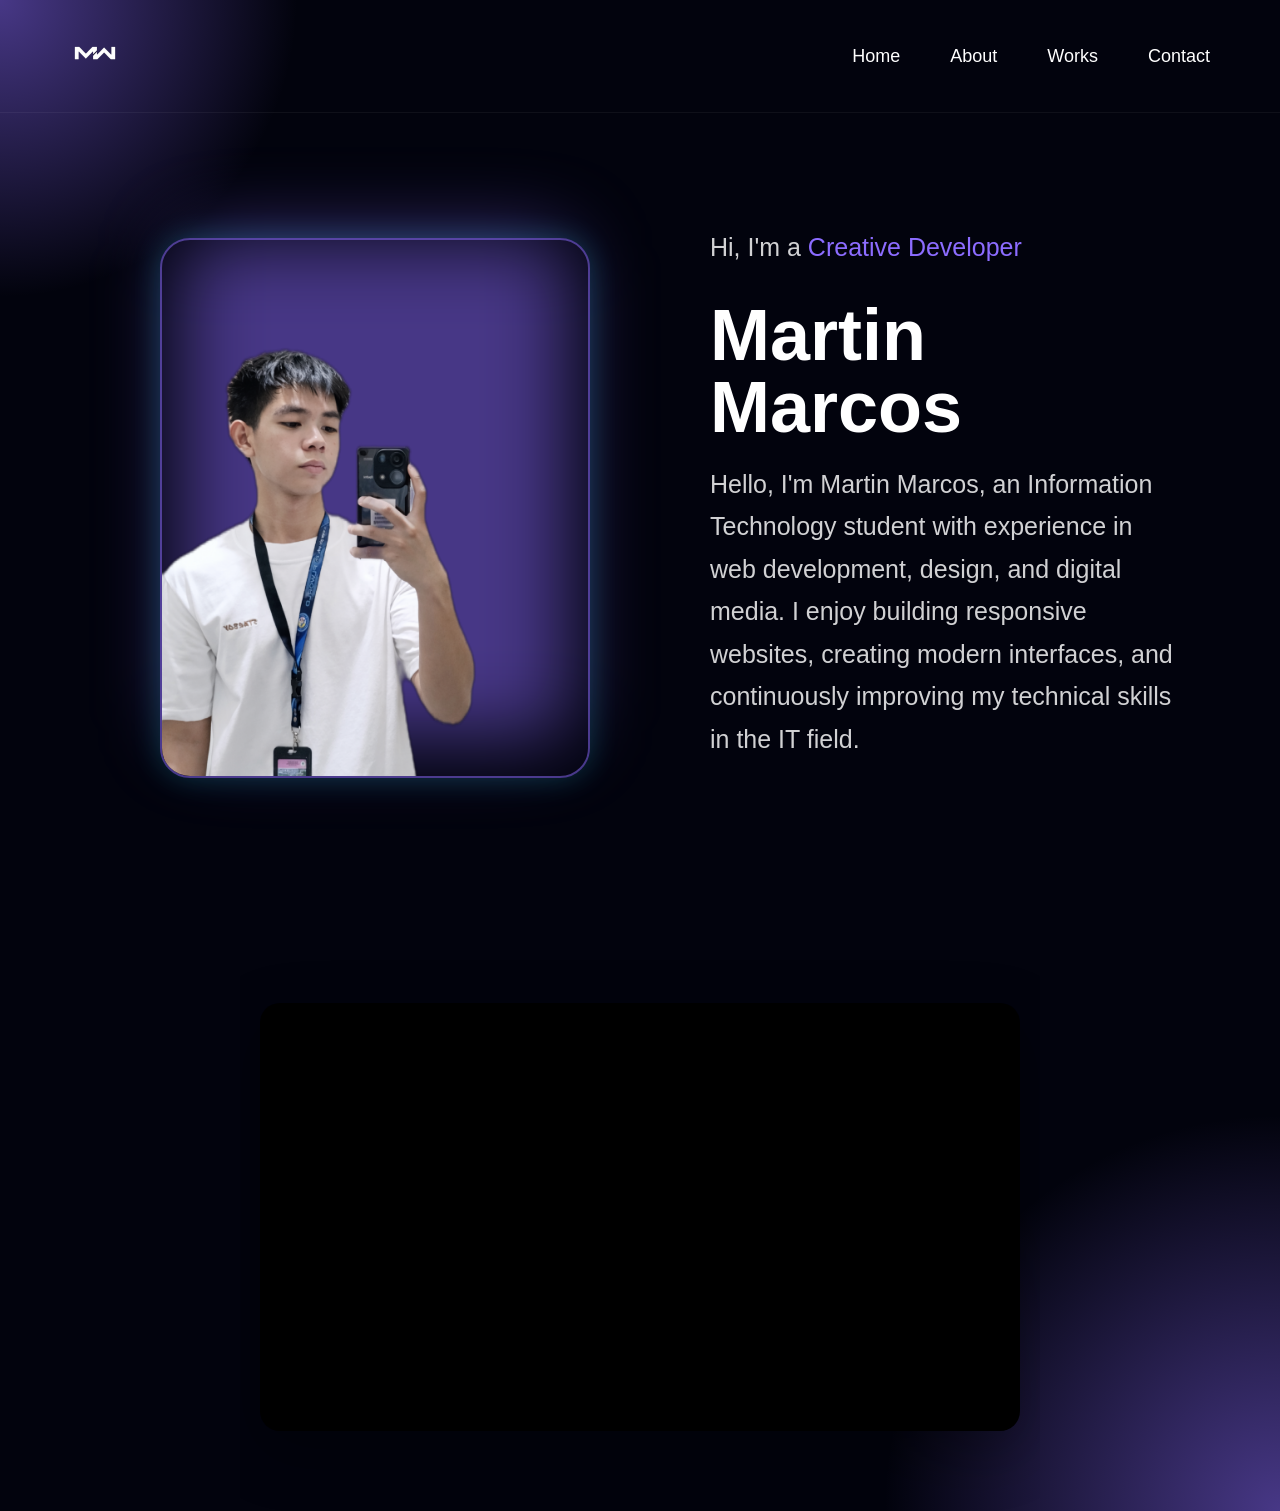
<file: index.html>
<!DOCTYPE html>
<html lang="en">
<head>
    <meta charset="UTF-8">
    <meta name="viewport" content="width=device-width, initial-scale=1.0">
    <title>Martin's Portfolio</title>
    <link rel="icon" type="images/png" sizes="32x32" href="images/logo_mnm.png">

    <link rel="stylesheet" href="css/style1.css">
    <link href="https://fonts.googleapis.com/css2?family=Poppins:wght@300;400;500;600;700;800&display=swap" rel="stylesheet">
</head>
<body>
    <div class="page">

        <header class="navbar">
            <div class="logo">
                <img src="images/logo_mnm.png" alt="logo">
            </div>

            <nav class="nav-links">
                <a class="link" href="index.html">Home</a>
                <a class="link" href="about.html">About</a>
                <a class="link" href="works.html">Works</a>
                <a class="link" href="contact.html">Contact</a>
            </nav>
        </header>

        <main class="hero">

            <section class="hero-content">

                <div class="about-image">
                    <div class="image-glow"></div>
                    <img src="images/profile.png" alt="Martin Marcos">
                </div>

                <div class="right-text">
                    
                    <p class="intro">Hi, I'm a <span id="role">Creative Developer</span></p>

                    <h1>Martin Marcos</h1>
                    <p class="description">
                        Hello, I'm Martin Marcos, an Information Technology student with experience in web development, design, and digital media. I enjoy building responsive websites, creating modern interfaces, and continuously improving my technical skills in the IT field.
                    </p>
                </div>

            </section>

        </main>

        <section class="video-section">
            <div class="video-container">
                <iframe 
                    src="https://drive.google.com/file/d/1nceqmVyelZkSM2UVsRJiu06V1JRhx11M/preview" 
                    allow="autoplay">
                </iframe>
            </div>
        </section>

    </div>

    <script src="script.js"></script>

</body>
</html>
</file>
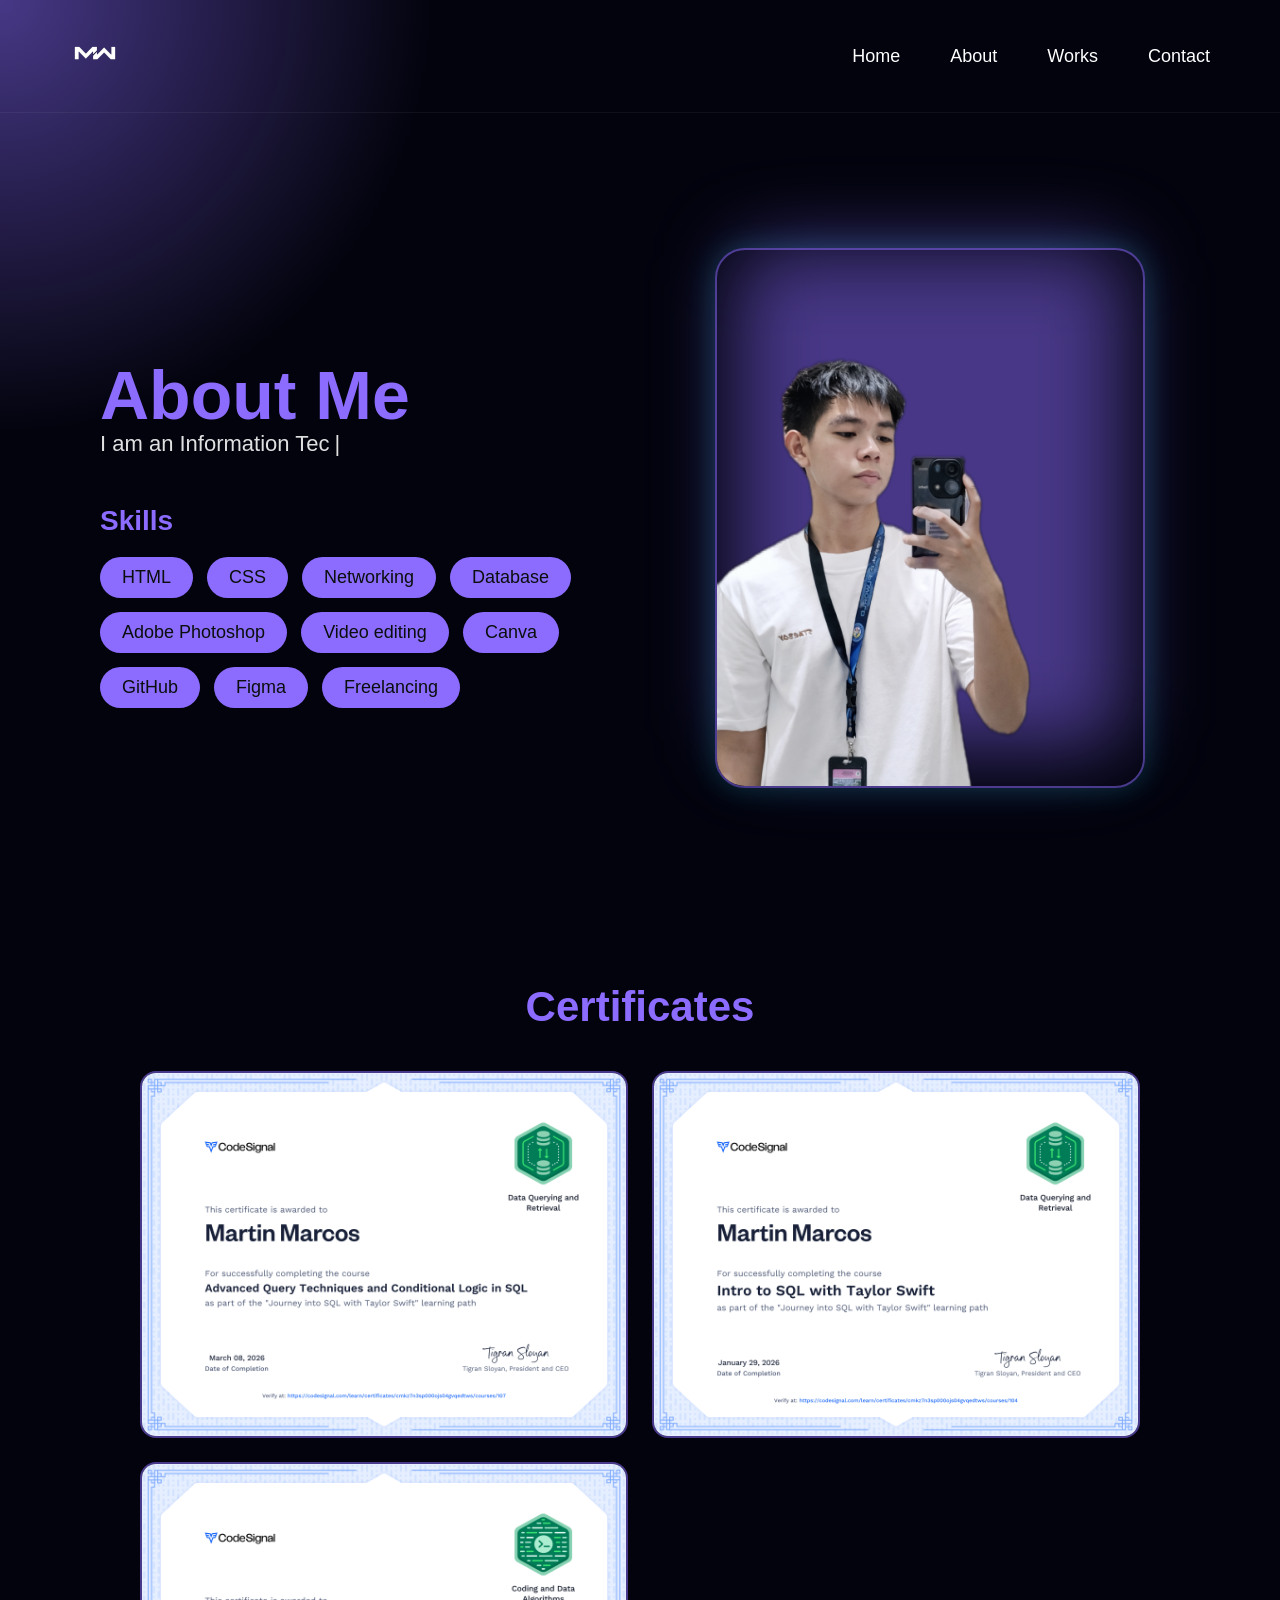
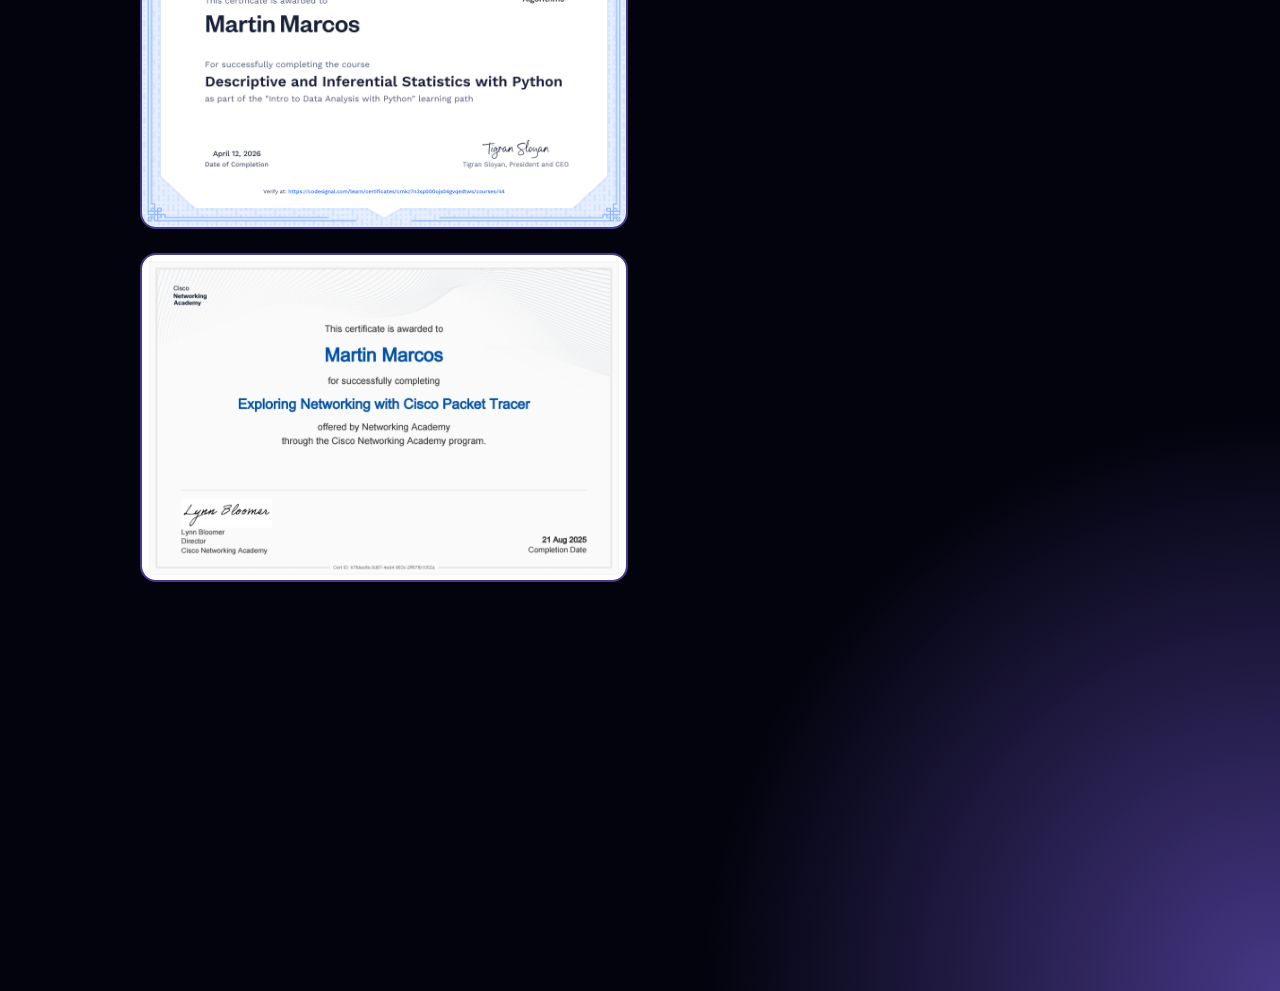
<file: about.html>
<!DOCTYPE html>
<html lang="en">
<head>
    <meta charset="UTF-8">
    <meta name="viewport" content="width=device-width, initial-scale=1.0">
    <title>About Me</title>
    <link rel="icon" type="images/png" sizes="32x32" href="images/logo_mnm.png">
    <link rel="stylesheet" href="css/style1.css">
    <link href="https://fonts.googleapis.com/css2?family=Poppins:wght@300;400;500;600;700;800&display=swap" rel="stylesheet">
</head>

<body>

<div class="page">

    <header class="navbar">
        <div class="logo">
            <img src="images/logo_mnm.png" alt="logo">
        </div>
        <nav class="nav-links">
            <a class="link" href="index.html">Home</a>
            <a class="link" href="about.html">About</a>
            <a class="link" href="works.html">Works</a>
            <a class="link" href="contact.html">Contact</a>
        </nav>
    </header>

    <main class="about-section">
        <div class="about-container">

            <div class="about-text">
                <h1>About Me</h1>

                <p id="intro-text">
                    I am an Information Technology student passionate about technology
                    and digital creativity. I enjoy building responsive websites using
                    HTML, CSS, and JavaScript while also designing modern UI layouts.
                    I also have experience in networking, databases, and multimedia editing.
                </p>

                <div class="skills-box">
                    <h3>Skills</h3>
                    <div class="skills-list">
                        <span>HTML</span>
                        <span>CSS</span>
                        <span>Networking</span>
                        <span>Database</span>
                        <span>Adobe Photoshop</span>
                        <span>Video editing</span>
                        <span>Canva</span>
                        <span>GitHub</span>
                        <span>Figma</span>
                        <span>Freelancing</span>
                    </div>
                </div>
            </div>

            <div class="about-image">
                <div class="image-glow"></div>
                <img src="images/profile.png" alt="Martin Marcos">
            </div>

        </div>
    </main>

    <!-- CERTIFICATES SECTION -->
    <section class="certificates-section">
        <h2>Certificates</h2>
        <div class="certificates-grid">
            <div class="cert-card">
                <img src="images/certificate (1).png" alt="Certificate 1">
            </div>
            <div class="cert-card">
                <img src="images/certificate (2).png" alt="Certificate 2">
            </div>
            <div class="cert-card">
                <img src="images/certificate (3).png" alt="Certificate 3">
            </div>
            <div class="cert-card">
                <img src="images/certificate (4).png" alt="Certificate 4">
            </div>
            <div class="cert-card">
                <img src="images/certificate 5.jpg" alt="Certificate 5">
            </div>
            <div class="cert-card">
                <img src="images/certificate 6.jpg" alt="Certificate 6">
            </div>
            <div class="cert-card">
                <img src="images/certificate 7.jpg" alt="Certificate 7">
            </div>
        </div>
    </section>

</div>


<script src="about.js"></script>

</body>
</html>
</file>
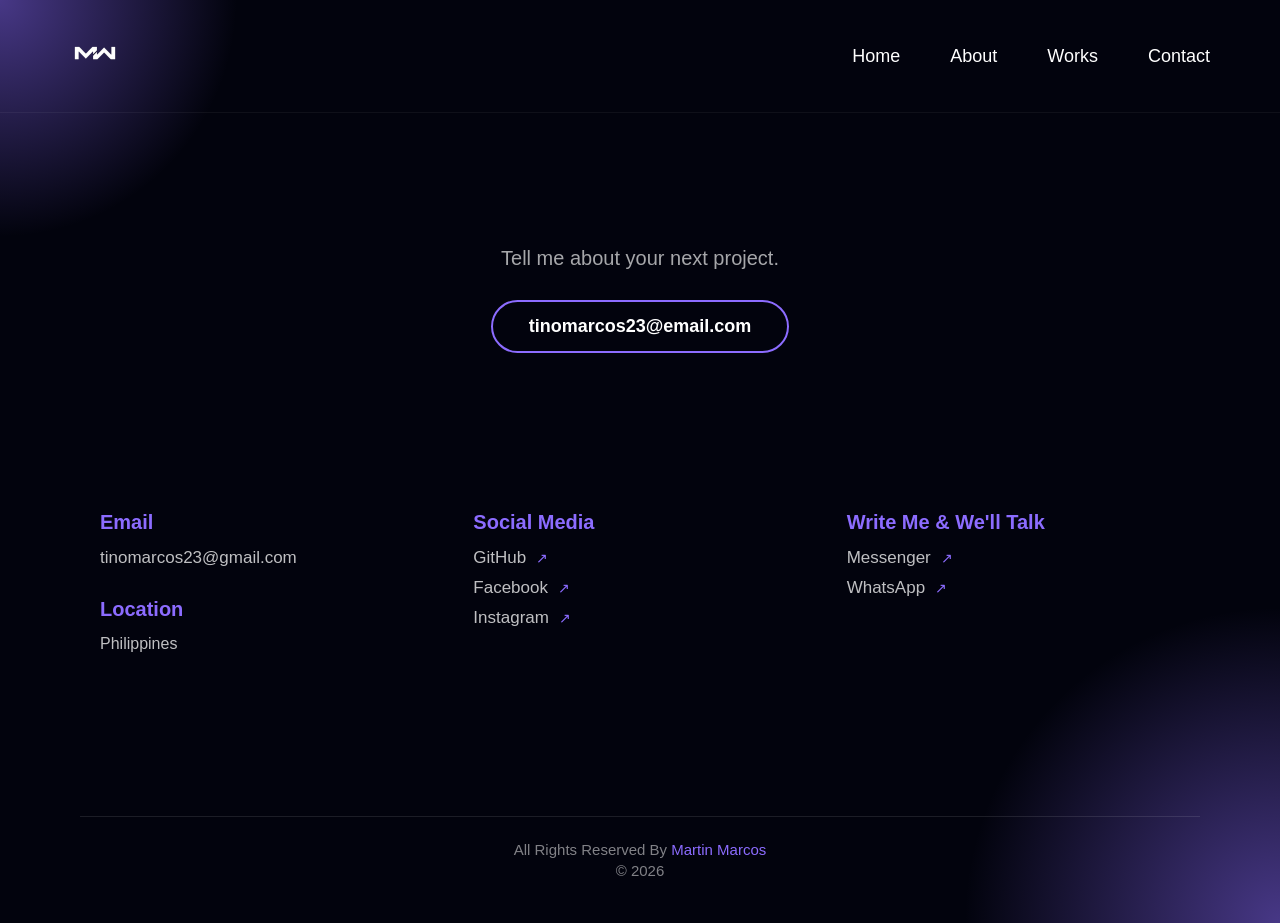
<file: contact.html>
<!DOCTYPE html>
<html lang="en">
<head>
    <meta charset="UTF-8">
    <meta name="viewport" content="width=device-width, initial-scale=1.0">
    <title>Contact</title>
    <link rel="icon" type="images/png" sizes="32x32" href="images/logo_mnm.png">

    <link rel="stylesheet" href="css/style1.css">
    <link href="https://fonts.googleapis.com/css2?family=Poppins:wght@300;400;500;600;700;800&display=swap" rel="stylesheet">
</head>
<body>
    <div class="page">

        <header class="navbar">
            <div class="logo">
                <img src="images/logo_mnm.png" alt="logo">
            </div>

            <nav class="nav-links">
                <a class="link" href="index.html">Home</a>
                <a class="link" href="about.html">About</a>
                <a class="link" href="works.html">Works</a>
                <a class="link" href="contact.html">Contact</a>
            </nav>
        </header>

        <main class="contact-section">

        <div class="contact-top">
            <h1>Contact Me</h1>
            <p>Tell me about your next project.</p>

            <button class="email-btn" onclick="copyEmail()">
                <span id="btn-text">tinomarcos23@email.com</span>
               
            </button>
        </div>

<div class="contact-grid">
    <div class="contact-col">
        <h3>Email</h3>
        <p><a href="mailto:tinomarcos23@gmail.com">tinomarcos23@gmail.com</a></p>
        <h3>Location</h3>
        <p>Philippines</p>
    </div>

    <div class="contact-col">
        <h3>Social Media</h3>
        <a href="https://github.com/tinomarcos23" target="_blank">GitHub <span>↗</span></a>
        <a href="https://www.facebook.com/martin.marcos.5811" target="_blank">Facebook <span>↗</span></a>
        <a href="https://www.instagram.com/getliketin?igsh=MThrN2pxenU1ZWlycg==" target="_blank">Instagram <span>↗</span></a>
    </div>

    <div class="contact-col">
        <h3>Write Me & We'll Talk</h3>
        <a href="https://www.messenger.com/e2ee/t/29304419395872188/" target="_blank">Messenger <span>↗</span></a>
        <a href="https://wa.me/YOUR_PHONE_NUMBER" target="_blank">WhatsApp <span>↗</span></a>
    </div>
</div>
        <footer class="contact-footer">
            <p>All Rights Reserved By <span>Martin Marcos</span></p>
            <p>© 2026</p>
        </footer>

    </main>

</div>

<script>
    function copyEmail() {
        navigator.clipboard.writeText('tinomarcos23@gmail.com');
        document.getElementById('btn-text').textContent = 'Email copied';
        document.getElementById('btn-icon').textContent = '✓';
        document.getElementById('btn-icon').style.color = '#fff';
        setTimeout(() => {
            document.getElementById('btn-text').textContent = 'tinomarcos23@email.com';
            
        }, 2000);
    }
</script>
</body>
</html>
</file>
<file: css/style1.css>
* {
    margin: 0;
    padding: 0;
    box-sizing: border-box;
}

body {
    font-family: Arial, sans-serif;
    background-color: #02030d;
    color: white;
    min-height: 100vh;
    overflow-x: hidden;
}

.logo img {
    width: 50px;
    height: 50px;
    object-fit: contain;
}

.page {
    min-height: 100vh;
    position: relative;
    background-color: #02030d;
    background-image: radial-gradient(circle at top left, rgba(140, 108, 255, 0.5), transparent 15%),
                      radial-gradient(circle at bottom right, rgba(140, 108, 255, 0.5), transparent 20%);
}

.navbar {
    width: 100%;
    display: flex;
    justify-content: space-between;
    align-items: center;
    padding: 25px 60px;
    position: relative;
    z-index: 2;
}

.nav-links {
    display: flex;
    gap: 40px;
}

.nav-links a {
    text-decoration: none;
    color: white;
    font-size: 18px;
}

.nav-links a:hover {
    color: #8c6cff;
}

.hero {
    min-height: calc(100vh - 90px);
    display: flex;
    justify-content: center;
    align-items: center;
    padding: 20px 80px 40px 120px;
    position: relative;
}

.hero-content {
    width: 100%;
    max-width: 1200px;
    display: flex;
    align-items: center;
    justify-content: space-between;
    gap: 80px;
}


@keyframes float {
    0%, 100% {
        transform: translateY(0);
    }
    50% {
        transform: translateY(-14px);
    }
}

.right-text {
    flex: 1;
    max-width: 520px;
    display: flex;
    flex-direction: column;
    justify-content: center;
    text-align: left;
}

.small-text {
    color: #8c6cff;
    font-size: 22px;
    margin-bottom: 14px;
}

.right-text h1 {
    font-size: 72px;
    font-weight: bold;
    line-height: 1;
    margin-bottom: 20px;
}

.right-text p {
    font-size: 25px;
    line-height: 1.7;
    color: rgba(255, 255, 255, 0.82);
    max-width: 500px;
    margin-bottom: 30px;
}

.button-group {
    display: flex;
    gap: 18px;
    flex-wrap: wrap;
}

.btn {
    text-decoration: none;
    padding: 14px 28px;
    border-radius: 10px;
    font-size: 18px;
    font-weight: bold;
    transition: 0.3s ease;
}

.btn-primary {
    background: #8c6cff;
    color: white;
    border: 2px solid #8c6cff;
}

.btn-primary:hover {
    background: transparent;
    color: #8c6cff;
}

.btn-outline {
    background: transparent;
    color: white;
    border: 2px solid #8c6cff;
}

.btn-outline:hover {
    background: #8c6cff;
    color: white;
}

.bottom-right {
    position: absolute;
    right: 40px;
    bottom: 30px;
    display: flex;
    gap: 30px;
    align-items: flex-end;
}


h1,
.description {
    opacity: 0;
    transform: translateY(30px);
    transition: all 0.8s ease;
}

/* when visible */
h1.show,
.description.show {
    opacity: 1;
    transform: translateY(0);
}

/* slight delay effect for description */
.description {
    transition-delay: 0.2s;
}

h1 {
    opacity: 0;
    transform: translateY(30px);
    transition: all 0.8s ease;
}

/* when visible */
h1.show {
    opacity: 1;
    transform: translateY(0);
}

@media (max-width: 1100px) {
    .hero {
        padding: 40px 30px 60px;
    }

    .hero-content {
        flex-direction: column;
        text-align: center;
        gap: 40px;
    }

    .right-text {
        text-align: center;
        max-width: 100%;
        align-items: center;
    }

    .right-text p {
        max-width: 700px;
    }

    .button-group {
        justify-content: center;
    }

    .socials {
        position: static;
        flex-direction: row;
        justify-content: center;
        margin-top: 30px;
    }
}

@media (max-width: 768px) {
    .navbar {
        flex-direction: column;
        gap: 15px;
        padding: 20px;
    }

    .nav-links {
        gap: 20px;
        flex-wrap: wrap;
        justify-content: center;
    }

   .about-image img {
        width: 280px;
        height: 360px;
    }

    .image-glow {
        width: 260px;
        height: 340px;
    }

    .right-text h1 {
        font-size: 48px;
    }

    .small-text {
        font-size: 20px;
    }

    .right-text p {
        font-size: 17px;
    }
}

.hero {
    min-height: calc(100vh - 90px);
    display: flex;
    justify-content: center;
    align-items: center;
    padding: 20px 100px 40px 140px;
    position: relative;
}

.hero-content {
    width: 100%;
    max-width: 1150px;
    display: flex;
    align-items: center;
    justify-content: center;
    gap: 100px;
}


.center-profile {
    flex: 0 0 360px;
    display: flex;
    justify-content: center;
    align-items: center;
}

.center-profile img {
    width: 340px;
    height: 340px;
    border-radius: 50%;
    object-fit: cover;
    border: 4px solid #8c6cff;
    box-shadow: 0 0 30px rgba(140, 108, 255, 0.5);
    animation: float 3s ease-in-out infinite;
    

}

.right-text {
    flex: 1;
    max-width: 500px;
    text-align: left;
}

.intro {
    font-size: 24px;
    color: white;
    margin-bottom: 15px;
}

.intro span {
    color: #8c6cff;
}

.right-text h1 {
    font-size: 72px;
    line-height: 1;
    font-weight: bold;
    margin-bottom: 20px;
}

.description {
    font-size: 18px;
    line-height: 1.7;
    color: rgba(255, 255, 255, 0.88);
    margin-bottom: 30px;
}

.button-group {
    display: flex;
    gap: 18px;
    flex-wrap: wrap;
}

.btn {
    text-decoration: none;
    padding: 14px 28px;
    border-radius: 10px;
    font-size: 18px;
    font-weight: bold;
    transition: 0.3s;
}

.btn-primary {
    background: #8c6cff;
    color: white;
    border: 2px solid #8c6cff;
}

.btn-primary:hover {
    background: transparent;
    color: #8c6cff;
}

.btn-outline {
    background: transparent;
    color: white;
    border: 2px solid #8c6cff;
}

.btn-outline:hover {
    background: #8c6cff;
    color: white;
}

/* NAVBAR */
.navbar {
    width: 100%;
    padding: 28px 70px;
    display: flex;
    justify-content: space-between;
    align-items: center;
    border-bottom: 1px solid rgba(255, 255, 255, 0.05);
}

.logo {
    font-size: 22px;
    font-weight: 700;
    color: #fff;
}

.nav-links {
    display: flex;
    gap: 50px;
}

.nav-links a {
    text-decoration: none;
    color: #fff;
    font-size: 18px;
    font-weight: 500;
    position: relative;
    transition: 0.3s;
}

.nav-links a:hover,
.nav-links a.active {
    color: #8c6cff;
}

.nav-links a.active::after {
    content: "";
    position: absolute;
    left: 0;
    bottom: -8px;
    width: 100%;
    height: 3px;
    background: #8c6cff;
    border-radius: 10px;
}

/* ABOUT SECTION */
.about-section {
    min-height: calc(100vh - 90px);
    display: flex;
    justify-content: center;
    align-items: center;
    padding: 60px 80px;
}



.about-container {
    width: 100%;
    max-width: 1250px;
    margin: 0 auto;           /* ✅ ADDED: Centers container */
    display: flex;
    justify-content: space-between;
    align-items: center;
    gap: 80px;
    padding: 0 20px;         
}

.about-text {
    flex: 1;
    max-width: 560px;
}

.about-text h1 {
    font-size: 68px;
    color: #8c6cff;
    margin-bottom: 25px;
    font-weight: 700;
    line-height: 1.1;         
    opacity: 1 !important;    
    visibility: visible !important; 
    position: relative;    
    z-index: 10;              
}

.about-text p {
    font-size: 22px;
    line-height: 1.5;
    color: rgba(255, 255, 255, 0.88);
    margin-bottom: 45px;
    max-width: 540px;
}

.skills-box h3 {
    color: #8c6cff;
    font-size: 28px;
    margin-bottom: 20px;
    font-weight: 600;
}

.skills-list {
    display: flex;
    flex-wrap: wrap;
    gap: 14px;
    max-width: 620px;
    
}

.skills-list span {
    background: #8c6cff;
    color: #0a0f0d;
    padding: 10px 22px;
    border-radius: 999px;
    font-size: 18px;
    font-weight: 500;
}

.skills-list span:hover {
    background: #a893ff;
    transform: translateY(-4px);
    box-shadow: 0 6px 15px rgba(140,108,255,0.4);
}

.skills-list span {
    opacity: 0;
    transform: translateY(20px);
    transition: opacity 0.5s ease, transform 0.5s ease;
}

/* when shown */
.skills-list span.show {
    opacity: 1;
    transform: translateY(0);
}

/* IMAGE */
.about-image {
    flex: 1;
    display: flex;
    justify-content: center;
    position: relative;
}

.image-glow {
    position: absolute;
    width: 390px;
    height: 500px;
    background: rgba(140, 108, 255, 0.5);
    filter: blur(40px);
    border-radius: 30px;
    z-index: 0;
}

.about-image img {
    width: 430px;
    height: 540px;
    object-fit: cover;
    border-radius: 30px;
    position: relative;
    z-index: 1;
    border: 2px solid rgba(140, 108, 255, 0.5);
    box-shadow: 0 0 30px rgba(25, 229, 241, 0.2);
    animation: float 4s ease-in-out infinite;
  
}

/* CERTIFICATES SECTION */
.certificates-section {
    padding: 60px 80px;
    text-align: center;
}

.certificates-section h2 {
    font-size: 42px;
    color: #8c6cff;
    font-weight: 700;
    margin-bottom: 40px;
}

.certificates-grid {
    display: grid;
    grid-template-columns: repeat(2, 1fr);
    gap: 24px;
    max-width: 1000px;
    margin: 0 auto;
}

.cert-card {
    border: 2px solid rgba(140, 108, 255, 0.5);
    border-radius: 16px;
    overflow: hidden;
    background: rgba(140, 108, 255, 0.05);
    transition: transform 0.3s ease, box-shadow 0.3s ease;
}

.cert-card:hover {
    transform: translateY(-6px);
    box-shadow: 0 10px 30px rgba(140, 108, 255, 0.3);
}

.cert-card img {
    width: 100%;
    height: 100%;
    object-fit: cover;
    display: block;
}

/* VIDEO SECTION - 16:9 RESPONSIVE */
.video-section {
    width: 100%;
    max-width: 800px;
    margin: 0 auto;
    padding: 80px 20px;
    position: relative;
    overflow: hidden;
}

.video-container {
    position: relative;
    width: 100%;
    height: 0;
    padding-bottom: 56.25%; /* 16:9 aspect ratio */
    background: #000;
    border-radius: 20px;
    overflow: hidden;
    box-shadow: 0 20px 60px rgba(0, 0, 0, 0.3);
}

.video-container iframe {
    position: absolute;
    top: 0;
    left: 0;
    width: 100%;
    height: 100%;
    border: none;
    border-radius: 20px;
}

.portfolio-video {
    position: absolute;
    top: 0;
    left: 0;
    width: 100%;
    height: 100%;
    object-fit: cover;
    border-radius: 20px;
}

.video-title {
    font-family: 'Poppins', sans-serif;
    font-size: clamp(2rem, 5vw, 3.5rem);
    font-weight: 700;
    color: white;
    text-align: center;
    text-shadow: 0 4px 20px rgba(0,0,0,0.5);
    padding: 20px 40px;
    background: rgba(255,255,255,0.1);
    backdrop-filter: blur(10px);
    border-radius: 50px;
    border: 2px solid rgba(255,255,255,0.2);
}

/* Project Card Animations */
.project-card {
    opacity: 0;
    transform: translateY(50px);
    transition: all 0.6s cubic-bezier(0.25, 0.46, 0.45, 0.94);
}

.project-card.show {
    opacity: 1;
    transform: translateY(0);
}

/* Video Effects */
.project-media {
    position: relative;
    overflow: hidden;
    border-radius: 12px;
}

.project-media video {
    width: 100%;
    height: 250px;
    object-fit: cover;
    border-radius: 12px;
    opacity: 0;
    transform: scale(0.95);
    transition: all 0.4s ease;
    cursor: pointer;
}

.project-media video:hover {
    transform: scale(1.02);
    box-shadow: 0 20px 40px rgba(140, 108, 255, 0.3);
}

/* Title Typing Effect */
.projects-title {
    opacity: 0;
    animation: fadeInUp 1s ease 0.5s forwards;
}

@keyframes fadeInUp {
    to {
        opacity: 1;
        transform: translateY(0);
    }
}



/* RESPONSIVE */
@media (max-width: 768px) {
    .video-section {
        padding: 60px 15px;
    }
    
    .video-title {
        font-size: clamp(1.5rem, 6vw, 2.5rem);
        padding: 15px 30px;
    }
}

@media (max-width: 480px) {
    .video-container {
        border-radius: 15px;
    }
    
    .video-section {
        padding: 40px 10px;
    }
}


/* RESPONSIVE */
@media (max-width: 1100px) {
    .about-container {
        flex-direction: column-reverse;
        text-align: center;
    }

    .about-text {
        max-width: 100%;
    }

    .about-text p {
        max-width: 100%;
    }

    .skills-list {
        justify-content: center;
    }
}

/* RESPONSIVE */
@media (max-width: 768px) {
    .certificates-section {
        padding: 40px 20px;
    }

    .certificates-grid {
        grid-template-columns: 1fr;
    }

    .certificates-section h2 {
        font-size: 30px;
    }
}

@media (max-width: 768px) {
    .navbar {
        flex-direction: column;
        gap: 20px;
        padding: 20px 25px;
    }

    .nav-links {
        gap: 20px;
        flex-wrap: wrap;
        justify-content: center;
    }

    .about-section {
        padding: 40px 20px;
    }

    .about-text h1 {
        font-size: 42px;
    }

    .about-text p {
        font-size: 17px;
    }

    .contact-btn {
        padding: 14px 24px;
        font-size: 16px;
    }

    .skills-box h3 {
        font-size: 22px;
    }

    .skills-list span {
        font-size: 15px;
        padding: 8px 16px;
    }

    .about-image img {
        width: 280px;
        height: 360px;
    }

    .image-glow {
        width: 260px;
        height: 340px;
    }
}

.projects-section {
    min-height: 100vh;
    padding: 60px 70px 80px;
}

.projects-title {
    text-align: center;
    font-size: 56px;
    font-weight: 700;
    color: white;
    margin-bottom: 60px;
}

.projects-title span {
    color: #8c6cff;
}

.projects-grid {
    max-width: 1300px;
    margin: 0 auto;
    display: grid;
    grid-template-columns: repeat(3, 1fr);
    gap: 35px;
}

.project-card {
    background: linear-gradient(180deg, rgba(20, 20, 30, 0.96), rgba(32, 18, 56, 0.96));
    border-radius: 35px;
    padding: 30px;
    color: white;
    box-shadow: 0 0 25px rgba(140, 108, 255, 0.14);
    transition: transform 0.3s ease, box-shadow 0.3s ease;
}

.project-card:hover {
    transform: translateY(-8px);
    box-shadow: 0 0 30px rgba(140, 108, 255, 0.25);
}

.project-header {
    display: flex;
    justify-content: space-between;
    align-items: center;
    margin-bottom: 20px;
}

.project-header h2 {
    font-size: 64px;
    font-weight: 700;
    line-height: 1;
}

.project-header span {
    font-size: 22px;
    font-weight: 500;
    color: #f0f0f0;
}

.project-card h3 {
    font-size: 32px;
    font-weight: 700;
    line-height: 1.2;
    margin-bottom: 12px;
}

.tech-title {
    font-size: 18px;
    font-weight: 600;
    margin-bottom: 8px;
    color: #e4e4e4;
}

.tech-text {
    font-size: 17px;
    line-height: 1.5;
    color: #c7c7c7;
    margin-bottom: 24px;
}

/* VIDEO */
.project-media {
    width: 100%;
    height: 420px;
    overflow: hidden;
    display: flex;
    justify-content: center;
    align-items: center;
}

.project-media video {
    width: 100%;
    height: 100%;
    object-fit: contain;
    display: block;
}

.project-media img {
    width: 100%;
    height: 100%;
    object-fit: contain;
    display: block;
}

#intro-text::after {
    content: "|";
    animation: blink 1s infinite;
    margin-left: 5px;
}

/* ===== CERTIFICATE ANIMATION ===== */

.cert-card {
    opacity: 0;
    transform: translateY(40px);
    transition: all 0.6s ease;
}

/* when visible */
.cert-card.show {
    opacity: 1;
    transform: translateY(0);
}

/* hover effect */
.cert-card img {
    width: 100%;
    transition: transform 0.4s ease, box-shadow 0.4s ease;
    border-radius: 10px;
}

.cert-card:hover img {
    transform: scale(1.05);
    box-shadow: 0 10px 25px rgba(0, 0, 0, 0.3);
}



@keyframes blink {
    0%, 50%, 100% { opacity: 1; }
    25%, 75% { opacity: 0; }
}

/* TABLET */
@media (max-width: 1100px) {
    .projects-grid {
        grid-template-columns: repeat(2, 1fr);
    }
}

/* MOBILE */
@media (max-width: 768px) {
    .navbar {
        flex-direction: column;
        gap: 15px;
        padding: 20px;
    }

    .nav-links {
        gap: 18px;
        flex-wrap: wrap;
        justify-content: center;
    }

    .projects-section {
        padding: 50px 20px 70px;
    }

    .projects-title {
        font-size: 40px;
        margin-bottom: 35px;
    }

    .projects-grid {
        grid-template-columns: 1fr;
    }

    .project-header h2 {
        font-size: 48px;
    }

    .project-header span {
        font-size: 18px;
    }

    .project-card h3 {
        font-size: 26px;
    }

    .tech-title {
        font-size: 16px;
    }

    .tech-text {
        font-size: 15px;
    }

    .project-media {
        height: 320px;
    }
}

/* CONTACT SECTION */
.contact-section {
    min-height: calc(100vh - 90px);
    display: flex;
    flex-direction: column;
    justify-content: space-between;
    padding: 60px 80px 40px;
}

.contact-top {
    text-align: center;
    margin-bottom: 60px;
}

.contact-top h1 {
    font-size: 52px;
    font-weight: 700;
    color: white;
    margin-bottom: 14px;
}

.contact-top p {
    font-size: 20px;
    color: rgba(255, 255, 255, 0.65);
    margin-bottom: 30px;
}

.email-btn {
    background: transparent;
    border: 2px solid #8c6cff;
    color: white;
    padding: 14px 36px;
    border-radius: 999px;
    font-size: 18px;
    font-weight: 600;
    cursor: pointer;
    display: inline-flex;
    align-items: center;
    gap: 12px;
    transition: background 0.3s ease, box-shadow 0.3s ease;
}

.email-btn:hover {
    background: rgba(140, 108, 255, 0.15);
    box-shadow: 0 0 20px rgba(140, 108, 255, 0.4);
}

.contact-grid {
    display: grid;
    grid-template-columns: repeat(3, 1fr);
    gap: 40px;
    padding: 0 20px;
    margin-bottom: 60px;
}

.contact-col h3 {
    color: #8c6cff;
    font-size: 20px;
    font-weight: 600;
    margin-bottom: 14px;
    margin-top: 30px;
}

.contact-col h3:first-child {
    margin-top: 0;
}

.contact-col p {
    color: rgba(255, 255, 255, 0.75);
    font-size: 16px;
    margin-bottom: 6px;
}

.contact-col a {
    display: flex;
    align-items: center;
    gap: 10px;
    text-decoration: none;
    color: rgba(255, 255, 255, 0.75);
    font-size: 17px;
    margin-bottom: 10px;
    transition: color 0.2s ease;
}

.contact-col a:hover {
    color: #8c6cff;
}

.contact-col a span {
    font-size: 14px;
    color: #8c6cff;
}

.contact-footer {
    text-align: center;
    border-top: 1px solid rgba(255, 255, 255, 0.1);
    padding-top: 24px;
}

.contact-footer p {
    color: rgba(255, 255, 255, 0.5);
    font-size: 15px;
    margin-bottom: 4px;
}

.contact-footer p span {
    color: #8c6cff;
}

/* RESPONSIVE */
@media (max-width: 768px) {
    .contact-section {
        padding: 40px 24px 30px;
    }

    .contact-top h1 {
        font-size: 36px;
    }

    .contact-grid {
        grid-template-columns: 1fr;
        gap: 20px;
        padding: 0;
    }

    .email-btn {
        font-size: 15px;
        padding: 12px 24px;
    }
}
</file>
